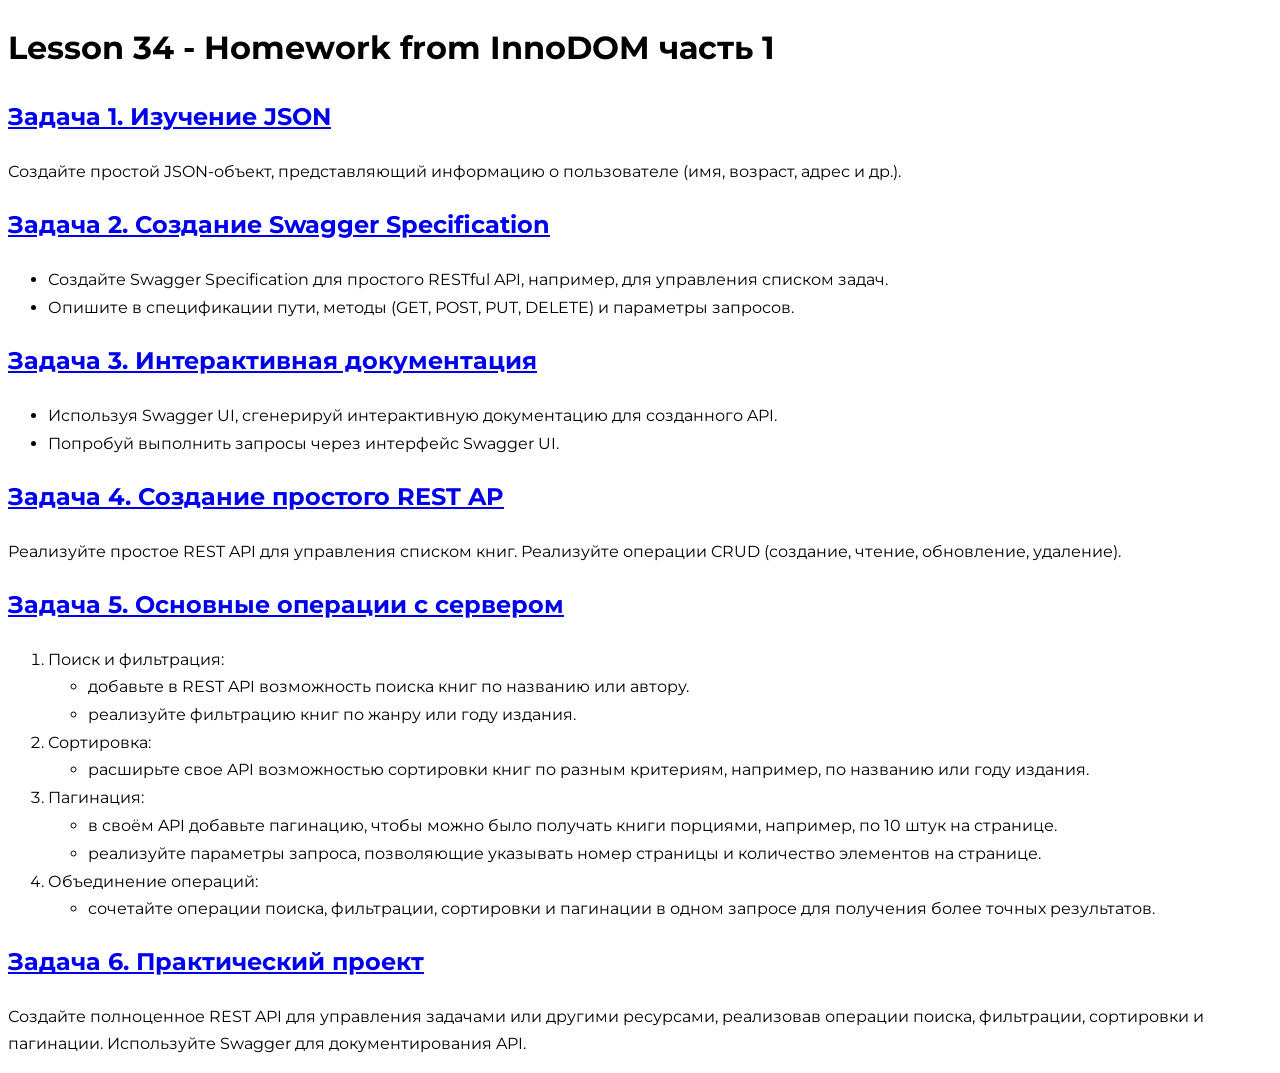
<file: hw/index.html>
<!DOCTYPE html>
<html lang="en">
<head>
    <meta charset="UTF-8">
    <meta name="viewport" content="width=device-width, initial-scale=1.0">
    <title>Lesson 34 - Homework from InnoDOM часть 1</title>

    <link rel="preconnect" href="https://fonts.googleapis.com">
    <link rel="preconnect" href="https://fonts.gstatic.com" crossorigin>
    <link href="https://fonts.googleapis.com/css2?family=Atkinson+Hyperlegible+Mono:ital,wght@0,200..800;1,200..800&family=DM+Sans:ital,opsz,wght@0,9..40,100..1000;1,9..40,100..1000&family=Montserrat:ital,wght@0,100..900;1,100..900&family=Roboto:ital,wght@0,100..900;1,100..900&display=swap" rel="stylesheet">

    <link rel="stylesheet" href="./styles.css">

</head>
<body>
    <h1>Lesson 34 - Homework from InnoDOM часть 1</h1>

    <h2><a href="./task1.html">Задача 1. Изучение JSON</a></h2>

    <p>
        Создайте простой JSON-объект, представляющий информацию о пользователе (имя, возраст, адрес и др.).
    </p>

    <h2><a href="./task2.html">Задача 2. Создание Swagger Specification</a></h2>

    <ul>
        <li>
            Создайте Swagger Specification для простого RESTful API, например, для управления списком задач.
        </li>
        <li>
            Опишите в спецификации пути, методы (GET, POST, PUT, DELETE) и параметры запросов.
        </li>
    </ul>

    <h2><a href="./task3.html">Задача 3. Интерактивная документация</a></h2>

    <ul>
        <li>
            Используя Swagger UI, сгенерируй интерактивную документацию для созданного API.
        </li>
        <li>
            Попробуй выполнить запросы через интерфейс Swagger UI.
        </li>
    </ul>

    <h2><a href="./task4.html">Задача 4. Создание простого REST AP</a></h2>
    <p>
        Реализуйте простое REST API для управления списком книг. Реализуйте операции CRUD (создание, чтение, обновление, удаление).
    </p>

    <h2><a href="./task5.html">Задача 5. Основные операции с сервером</a></h2>
    <ol>
        <li>
            Поиск и фильтрация:
            <ul>
                <li>
                    добавьте в REST API возможность поиска книг по названию или автору.
                </li>
                <li>
                    реализуйте фильтрацию книг по жанру или году издания.
                </li>
            </ul>
        </li>
        <li>
            Сортировка:
            <ul>
                <li>
                    расширьте свое API возможностью сортировки книг по разным критериям, например, по названию или году издания.
                </li>
            </ul>
        </li>
        <li>
            Пагинация:
            <ul>
                <li>
                    в своём API добавьте пагинацию, чтобы можно было получать книги порциями, например, по 10 штук на странице.
                </li>
                <li>
                    реализуйте параметры запроса, позволяющие указывать номер страницы и количество элементов на странице.
                </li>
            </ul>
        </li>
        <li>
            Объединение операций:
            <ul>
                <li>
                    сочетайте операции поиска, фильтрации, сортировки и пагинации в одном запросе для получения более точных результатов.
                </li>
            </ul>
        </li>
    </ol>

    <h2><a href="./task6.html">Задача 6. Практический проект</a></h2>

    <p>
        Создайте полноценное REST API для управления задачами или другими ресурсами, реализовав операции поиска, фильтрации, сортировки и пагинации. Используйте Swagger для документирования API.
    </p>

</body>
</html>
</file>
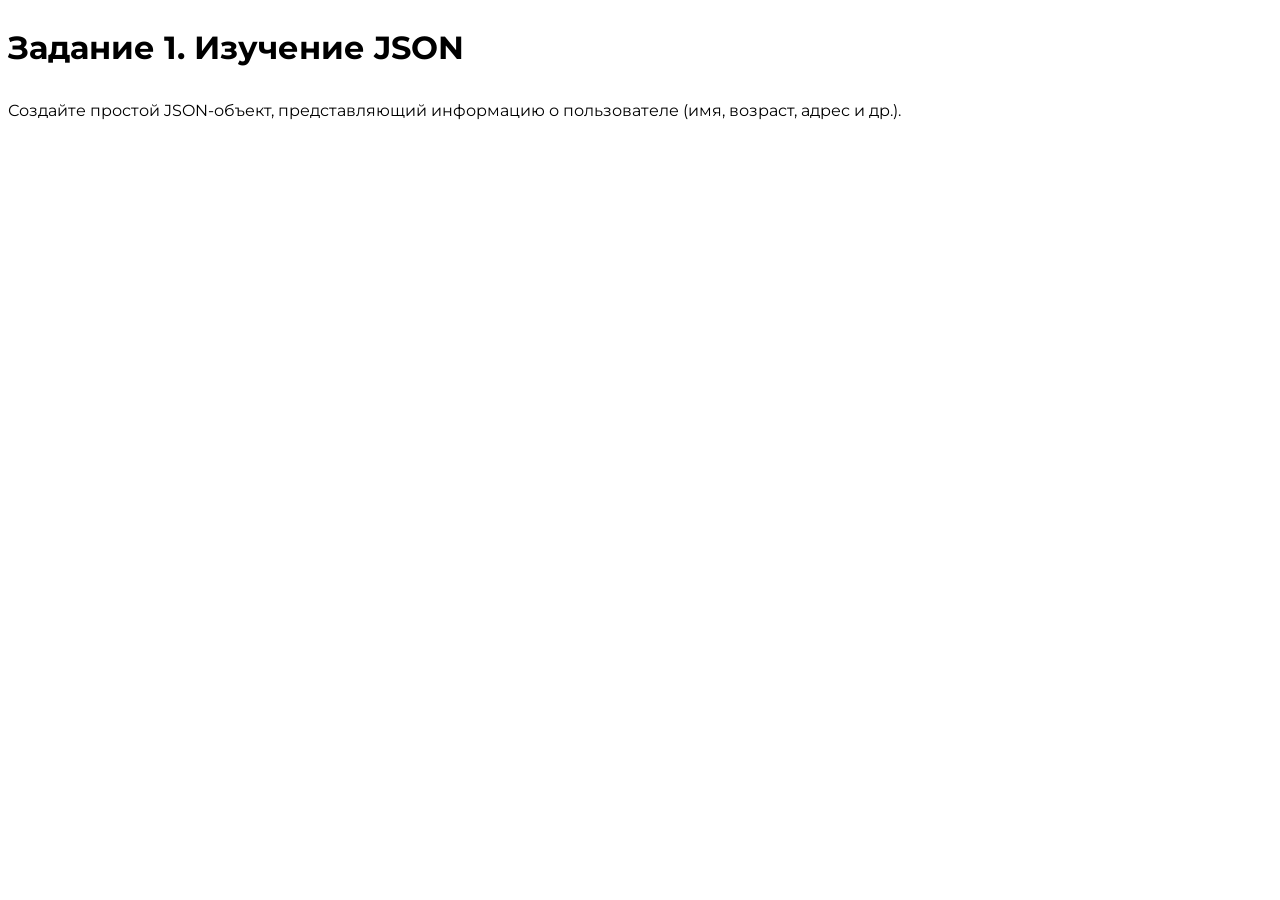
<file: hw/task1.html>
<!DOCTYPE html>
<html lang="en">
<head>
    <meta charset="UTF-8">
    <meta name="viewport" content="width=device-width, initial-scale=1.0">
    <title>Lesson 34 - Homework from InnoDOM - Task 1</title>
    <link rel="stylesheet" href="./styles.css">

    <link rel="preconnect" href="https://fonts.googleapis.com">
    <link rel="preconnect" href="https://fonts.gstatic.com" crossorigin>
    <link href="https://fonts.googleapis.com/css2?family=Atkinson+Hyperlegible+Mono:ital,wght@0,200..800;1,200..800&family=DM+Sans:ital,opsz,wght@0,9..40,100..1000;1,9..40,100..1000&family=Montserrat:ital,wght@0,100..900;1,100..900&family=Roboto:ital,wght@0,100..900;1,100..900&display=swap" rel="stylesheet">

</head>
<body>
    <h1>Задание 1. Изучение JSON</h1>

    <p>
        Создайте простой JSON-объект, представляющий информацию о пользователе (имя, возраст, адрес и др.).
    </p>

    <script src="./task1.js"></script>
</body>
</html>
</file>
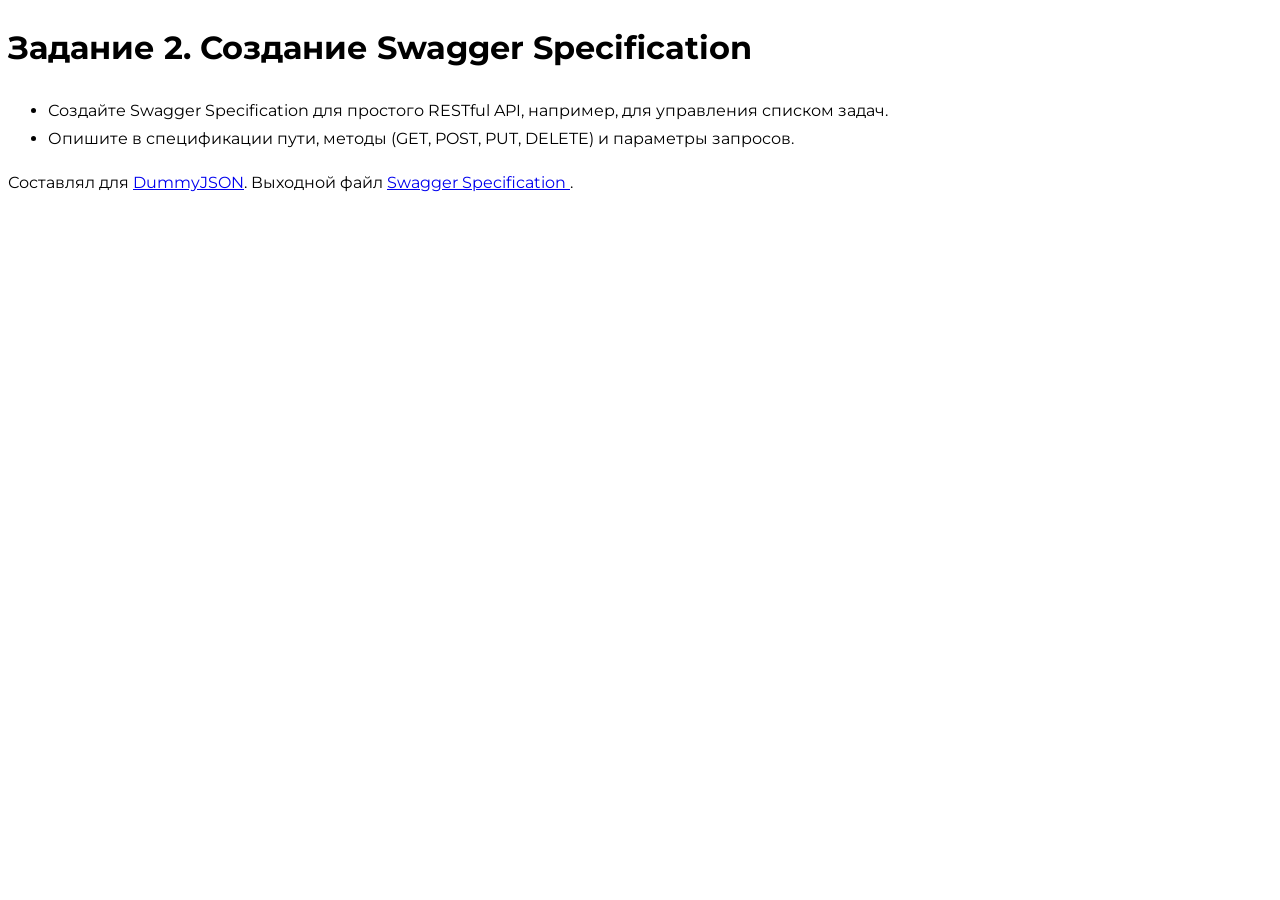
<file: hw/task2.html>
<!DOCTYPE html>
<html lang="en">
<head>
    <meta charset="UTF-8">
    <meta name="viewport" content="width=device-width, initial-scale=1.0">
    <title>Lesson 34 - Homework from InnoDOM - Task 2</title>
    <link rel="stylesheet" href="./styles.css">

    <link rel="preconnect" href="https://fonts.googleapis.com">
    <link rel="preconnect" href="https://fonts.gstatic.com" crossorigin>
    <link href="https://fonts.googleapis.com/css2?family=Atkinson+Hyperlegible+Mono:ital,wght@0,200..800;1,200..800&family=DM+Sans:ital,opsz,wght@0,9..40,100..1000;1,9..40,100..1000&family=Montserrat:ital,wght@0,100..900;1,100..900&family=Roboto:ital,wght@0,100..900;1,100..900&display=swap" rel="stylesheet">

</head>
<body>
    <h1>Задание 2. Создание Swagger Specification</h1>

    <ul>
        <li>
            Создайте Swagger Specification для простого RESTful API, например, для управления списком задач.
        </li>
        <li>
            Опишите в спецификации пути, методы (GET, POST, PUT, DELETE) и параметры запросов.
        </li>
    </ul>

    <p>
        Составлял для <a href="https://dummyjson.com/" title="DummyJSON" target="_blank">DummyJSON</a>. Выходной файл <a href="./task2.yaml">Swagger Specification </a>.
    </p>
</body>
</html>
</file>
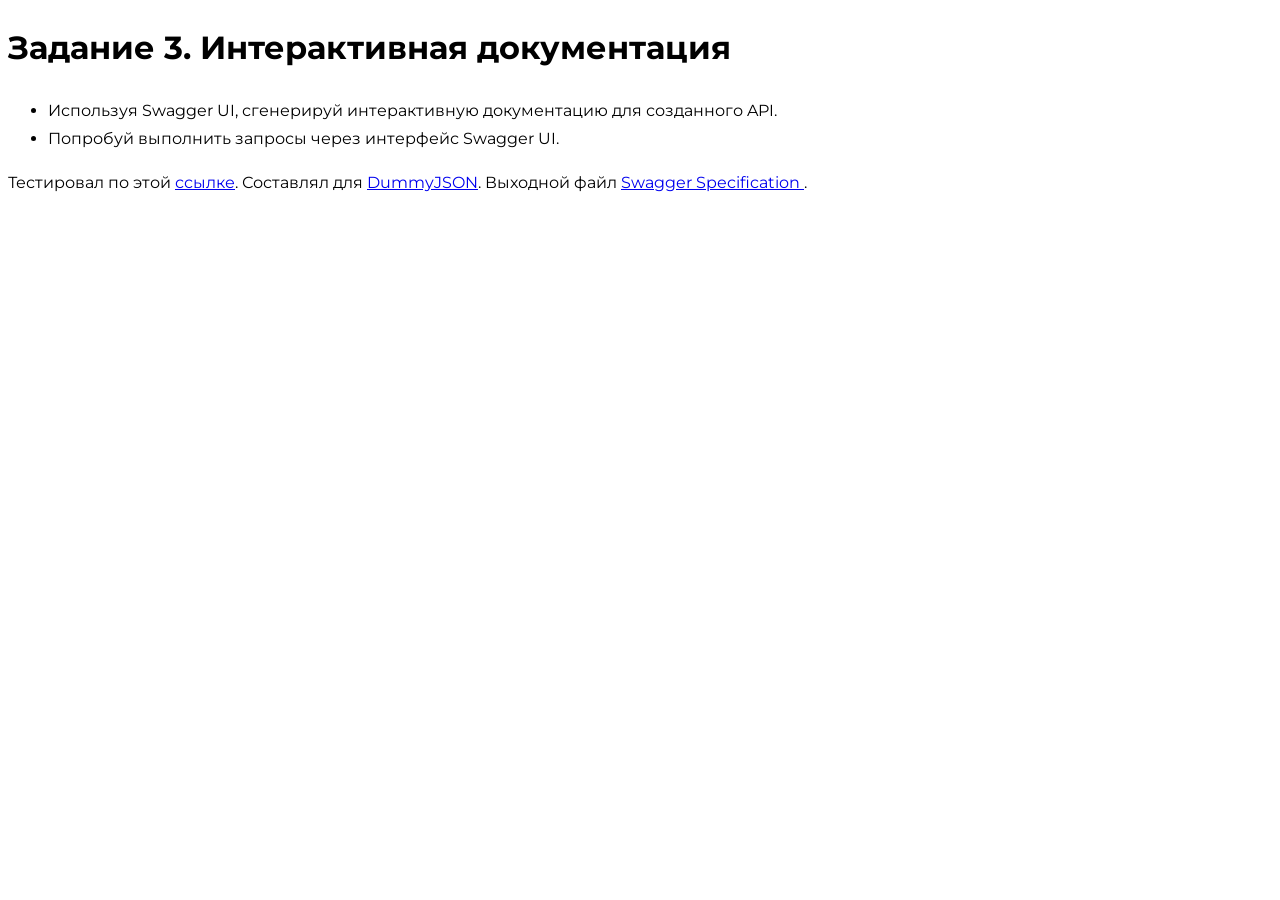
<file: hw/task3.html>
<!DOCTYPE html>
<html lang="en">
<head>
    <meta charset="UTF-8">
    <meta name="viewport" content="width=device-width, initial-scale=1.0">
    <title>Lesson 34 - Homework from InnoDOM - Task 3</title>
    <link rel="stylesheet" href="./styles.css">

    <link rel="preconnect" href="https://fonts.googleapis.com">
    <link rel="preconnect" href="https://fonts.gstatic.com" crossorigin>
    <link href="https://fonts.googleapis.com/css2?family=Atkinson+Hyperlegible+Mono:ital,wght@0,200..800;1,200..800&family=DM+Sans:ital,opsz,wght@0,9..40,100..1000;1,9..40,100..1000&family=Montserrat:ital,wght@0,100..900;1,100..900&family=Roboto:ital,wght@0,100..900;1,100..900&display=swap" rel="stylesheet">

</head>
<body>
    <h1>Задание 3. Интерактивная документация</h1>

    <ul>
        <li>
            Используя Swagger UI, сгенерируй интерактивную документацию для созданного API.
        </li>
        <li>
            Попробуй выполнить запросы через интерфейс Swagger UI.
        </li>
    </ul>

    <p>
        Тестировал по этой <a href="https://editor.swagger.io/" title="Swagger Editor" target="_blank">ссылке</a>. Составлял для <a href="https://dummyjson.com/" title="DummyJSON" target="_blank">DummyJSON</a>.
        Выходной файл <a href="./task2.yaml">Swagger Specification </a>.
    </p>
</body>
</html>
</file>
<file: hw/styles.css>
* {
    box-sizing: border-box;
}

body {
    font-family: "Montserrat", sans-serif;
    font-optical-sizing: auto;
    font-weight: <weight>;
    font-style: normal;
    line-height: 1.7;
}

li {
    margin-bottom: 1px;
}

em {
    display: inline-block;
    background-color: rgba(255, 192, 203, 0.712);
    padding: 0 5px;
    color: rgb(145, 2, 2);
    font-style: normal;
    padding: 5px 10px;
    border-radius: 5px;
}

.attention {
    color: #555;
    padding: 30px;
    padding-left: calc(30px + 30px + 48px);
    background-color: #F5FAFF;
    position: relative;
    font-weight: 600;
    font-size: 1.1rem;
    line-height: 1.5rem;
    font-family: Avenir Next,sans-serif;

    &.nobold {
        font-weight: normal;
    }

    &::before {
        content: '';
        display: block;
        position: absolute;
        width: 48px;
        height: 48px;
        border-radius: 50%;
        left: 30px;
        top: calc(50% - 24px);
        background-color: #3B9DF8;
    }

    &::after {
        content: 'i';
        display: flex;
        align-items: center;
        justify-content: center;
        position: absolute;
        width: 48px;
        height: 48px;
        left: 29px;
        top: calc(50% - 24px);
        color: white;
        font-size: 36px;
        font-style: italic;
        font-family: Arial;
    }

    span {
        font-weight: 400;
    }
}

.code {
    background-color: #b16400;
    padding: 5px 10px;
    border-radius: 5px;
    overflow-x: auto;
    color: white;
    font-style: normal;
    font-weight: normal;
    font-family: "Atkinson Hyperlegible Mono", sans-serif;
    font-optical-sizing: auto;
    font-style: normal;

}
</file>
